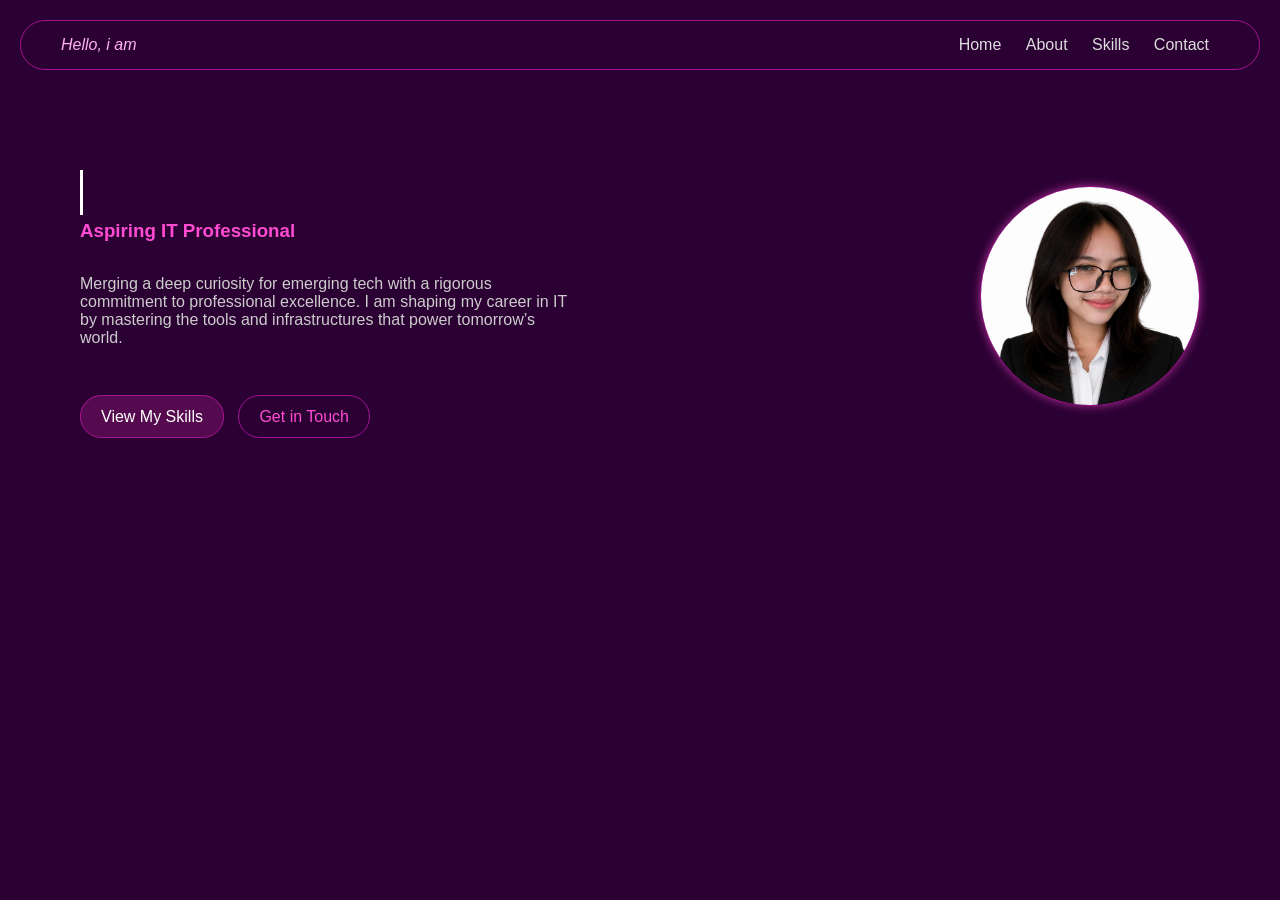
<file: index.html>
<!DOCTYPE html>
<html lang="en">
<head>
    <meta charset="UTF-8">
    <meta name="viewport" content="width=device-width, initial-scale=1.0">
    <title>Portfolio</title>
    <link rel="stylesheet" href="home.css">
</head>

<body>
   <header>
    <div class="logo">Hello, i am</div>
    <nav> 
        <a href="index.html">Home</a>
        <a href="about.html">About</a>
        <a href="skills.html">Skills</a>
        <a href="contact.html">Contact</a>
    </nav>
   </header>

   <section class="hero">
    <div>
        <h1>ANALY N. MAGDALE</h1>
        <H3>Aspiring IT Professional</H3>
            <br>
        <p>
           Merging a deep curiosity for emerging tech with a rigorous commitment to professional excellence. I am shaping my career in IT by mastering the tools and infrastructures that power tomorrow’s world.
        </p>
                <br></br>
        <div class="buttons">
            <a href="skills.html" class="primary">View My Skills</a>
            <a href="contact.html" class="outline">Get in Touch</a>
        </div>
    </div>

    <div class="profile">
        <img src="2x2.png">
    </div>
   </section>

   <script src="script.js"></script>

</body>
</body>
</html>
</file>
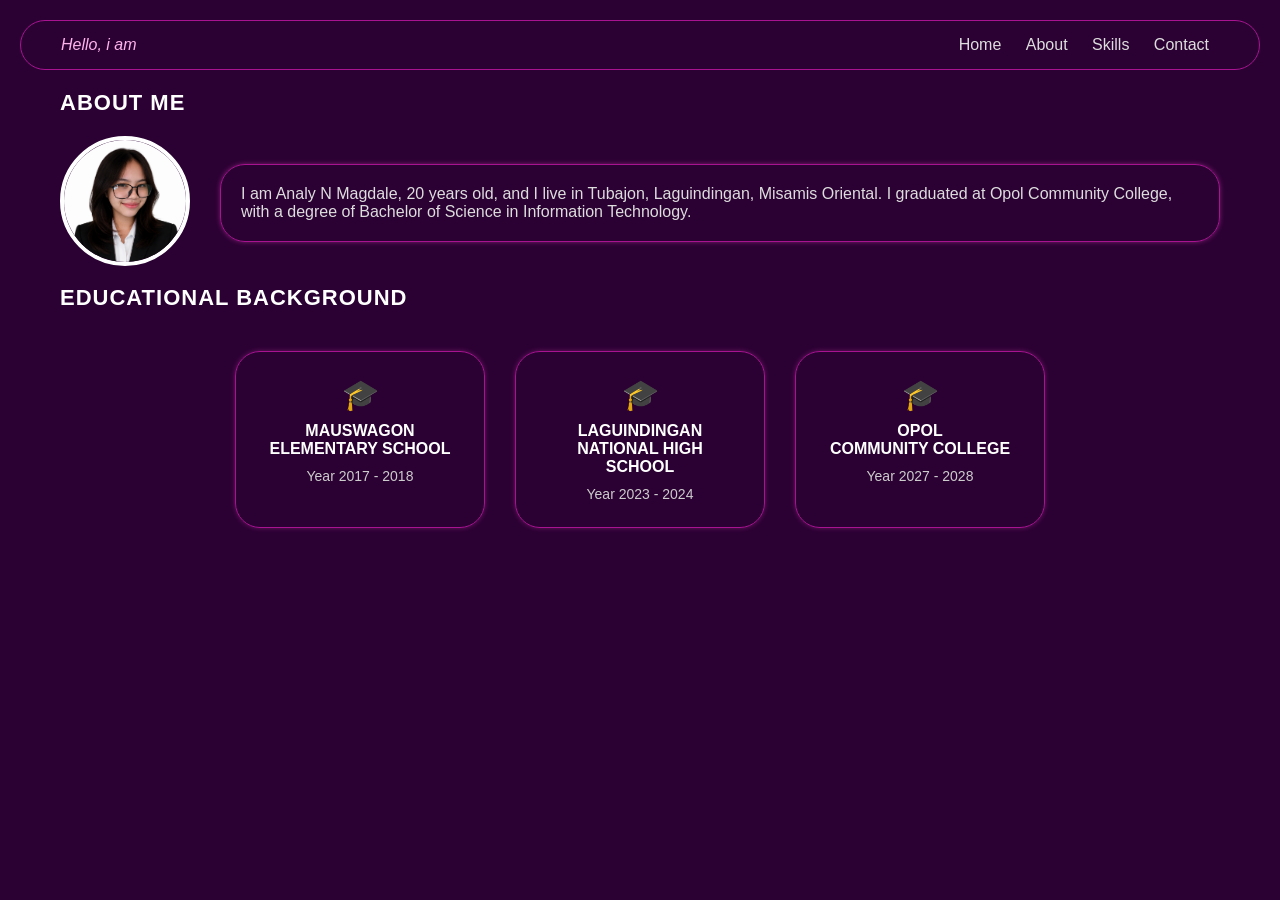
<file: about.html>
<!DOCTYPE html>
<html lang="en">
<head>
<meta charset="UTF-8">
<meta name="viewport" content="width=device-width, initial-scale=1.0">
<title>Portfolio</title>

<link rel="stylesheet" href="about.css">
</head>

<body>
<body>
   <header>
    <div class="logo">Hello, i am</div>
    <nav> 
        <a href="home.html">Home</a>
        <a href="about.html">About</a>
        <a href="skills.html">Skills</a>
        <a href="contact.html">Contact</a>
    </nav>
   </header>

<section id="about" class="about">
    <h2>ABOUT ME</h2>
    <div class="about-container">
        <div class="about-img">
            <img src="2x2.png" alt="profile">
        </div>
        <div class="about-box">
            <p>
                I am Analy N Magdale, 20 years old, and I live in Tubajon, Laguindingan, Misamis Oriental.
                I graduated at Opol Community College, with a degree of Bachelor of Science in Information Technology.
            </p>
        </div>
    </div>
</section>
<!-- EDUCATION -->
<section id="education" class="education">
    <h2>EDUCATIONAL BACKGROUND</h2>
    <div class="edu-container">
        <div class="card">
            <div class="icon">🎓</div>
            <h3>MAUSWAGON<br>ELEMENTARY SCHOOL</h3>
            <p>Year 2017 - 2018</p>
        </div>
        <div class="card">
            <div class="icon">🎓</div>
            <h3>LAGUINDINGAN<br>NATIONAL HIGH SCHOOL</h3>
            <p>Year 2023 - 2024</p>
        </div>
        <div class="card">
            <div class="icon">🎓</div>
            <h3>OPOL<br>COMMUNITY COLLEGE</h3>
            <p>Year 2027 - 2028</p>
        </div>
    </div>
</section>

<script src="script.js"></script>

</body>
</html>
</file>
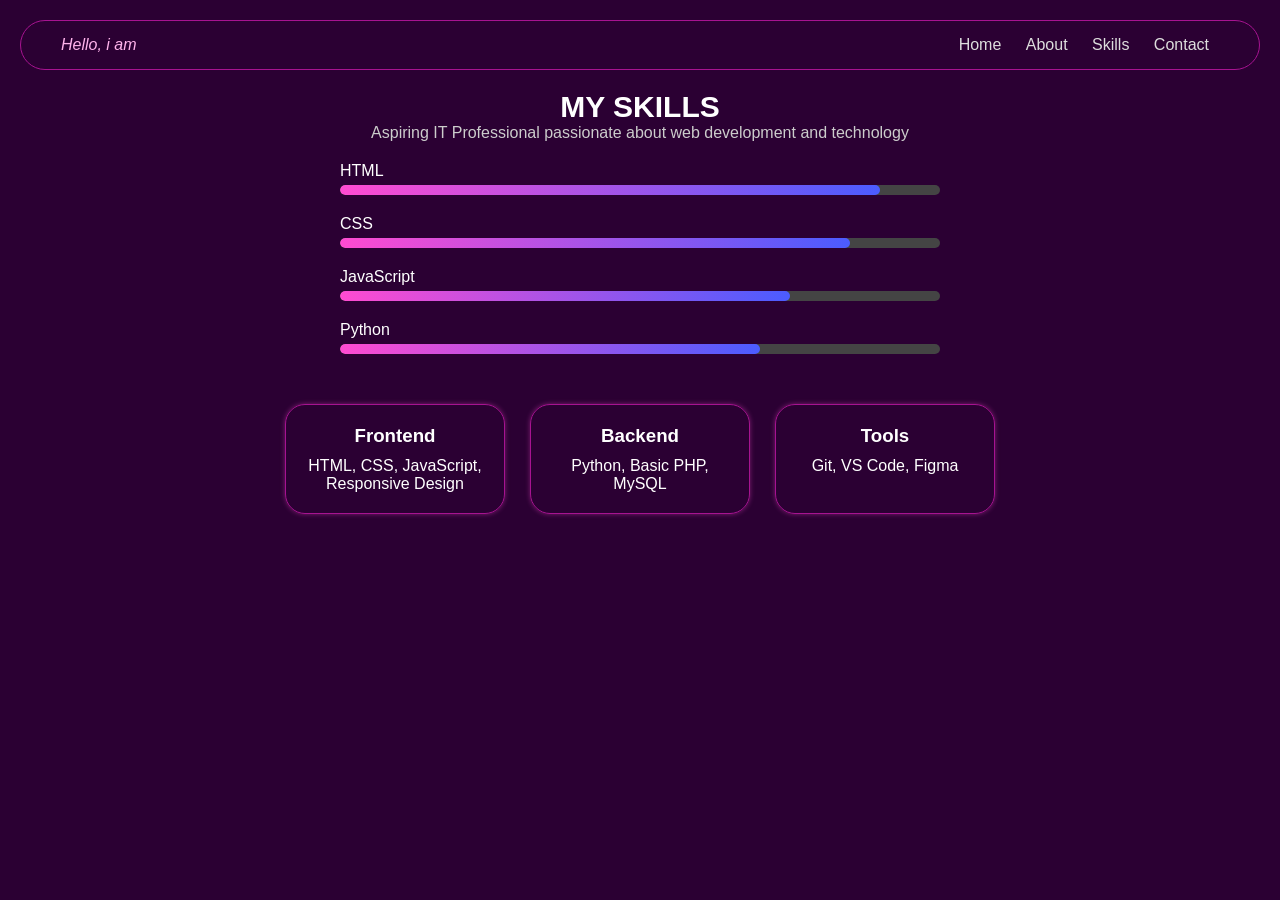
<file: skills.html>
<!DOCTYPE html>
<html lang="en">
<head>
<meta charset="UTF-8">
<meta name="viewport" content="width=device-width, initial-scale=1.0">
<title>Skills</title>
<link rel="stylesheet" href="skills.css">
</head>
<body>

<header>
    <div class="logo">Hello, i am</div>
    <nav> 
        <a href="index.html">Home</a>
        <a href="about.html">About</a>
        <a href="skills.html">Skills</a>
        <a href="contact.html">Contact</a>
    </nav>
   </header>
<section class="skills">
    <h2>MY SKILLS</h2>
    <p class="subtitle">Aspiring IT Professional passionate about web development and technology</p>
    <!-- SKILL BARS -->
    <div class="skill-bars">
        <div class="bar">
            <span>HTML</span>
            <div class="progress"><div style="width: 90%"></div></div>
        </div>

        <div class="bar">
            <span>CSS</span>
            <div class="progress"><div style="width: 85%"></div></div>
        </div>

        <div class="bar">
            <span>JavaScript</span>
            <div class="progress"><div style="width: 75%"></div></div>
        </div>

        <div class="bar">
            <span>Python</span>
            <div class="progress"><div style="width: 70%"></div></div>
        </div>

    </div>

    <!-- SKILL CARDS -->
    <div class="cards">

        <div class="card">
            <h3>Frontend</h3>
            <p>HTML, CSS, JavaScript, Responsive Design</p>
        </div>

        <div class="card">
            <h3>Backend</h3>
            <p>Python, Basic PHP, MySQL</p>
        </div>

        <div class="card">
            <h3>Tools</h3>
            <p>Git, VS Code, Figma</p>
        </div>

    </div>

</section>

</body>
</html>
</file>
<file: home.css>
/* RESET */
* {
    margin: 0;
    padding: 0;
    box-sizing: border-box;
    font-family: 'Segoe UI', sans-serif;
}

/* BODY */
body {
    background: #2b0033;
    color: #fff;
}

/* HEADER */
header {
    display: flex;
    justify-content: space-between;
    align-items: center;
    padding: 15px 40px;
    border: 1px solid #a71391;
    border-radius: 30px;
    margin: 20px;
}

.logo {
    font-style: italic;
    color: #ffb3ec;
}

nav a {
    color: #ddd;
    text-decoration: none;
    margin: 0 10px;
    transition: 0.3s;
}

nav a:hover {
    color: #ff4bd1;
}

/* HERO SECTION */
.hero {
    display: flex;
    justify-content: space-between;
    align-items: center;
    padding: 80px;
}

.hero h1 {
    font-size: 40px;
    font-weight: bold;
}

h1 {
    font-size: 40px;
  font-weight: bold;
  color: white;

  overflow: hidden;
  white-space: nowrap;
  border-right: 3px solid #fff;

  width: 0;
  animation: typingLoop 6s steps(12) infinite,
             blink 0.7s step-end infinite;
}

@keyframes typingLoop {
  0% { width: 0 }
  40% { width: 100% }
  60% { width: 100% }
  100% { width: 0 }
}

@keyframes blink {
  50% { border-color: transparent; }
}

.hero h3 {
    color: #ff4bd1;
    margin-top: 5px;
}

.hero p {
    margin-top: 15px;
    color: #ccc;
    max-width: 500px;
    justify-content: baseline;
}

/* BUTTONS */
.buttons {
    margin-top: 25px;
}

.buttons a {
    padding: 12px 20px;
    border-radius: 25px;
    margin-right: 10px;
    text-decoration: none;
    transition: 0.3s;
}

.primary {
    background: #55094f;
    border: 1px solid #a71391;
    color: #fff;
}

.primary:hover {
    background: #ff4bd1;
}

.outline {
    border: 1px solid #a71391;
    color: #ff4bd1;
}

.outline:hover {
    background: #ff4bd1;
    color: #fff;
}

/* PROFILE IMAGE */
.profile img {
    width: 220px;
    height: 220px;
    border-radius: 50%;
    border: 1px solid #a71391;
    box-shadow: 0 0 10px rgba(255, 75, 209, 0.6);
}

/* RESPONSIVE */
@media (max-width: 320px) {
    nav{
        flex-direction: column;
    }

    .hero {
        flex-direction: column;
        text-align: center;
    }

    .profile {
        margin-top: 30px;
    }
}
</file>
<file: about.css>
/* RESET */
* {
    margin: 0;
    padding: 0;
    box-sizing: border-box;
    font-family: 'Segoe UI', sans-serif;
}

/* BODY */
body {
    background: #2b0033;
    color: #fff;
}

/* HEADER */
header {
    display: flex;
    justify-content: space-between;
    align-items: center;
    padding: 15px 40px;
    border: 1px solid #a71391;
    border-radius: 30px;
    margin: 20px;
}

.logo {
    font-style: italic;
    color: #ffb3ec;
}

nav a {
    color: #ddd;
    text-decoration: none;
    margin: 0 10px;
    transition: 0.3s;
}

nav a:hover {
    color: #ff4bd1;
}

/* SECTION TITLES */
h2 {
    margin: 15px 60px 20px;
    font-size: 22px;
    letter-spacing: 1px;
}

/* ABOUT */
.about-container {
    display: flex;
    align-items: center;
    gap: 30px;
    padding: 0 60px;
}

.about-img img {
    width: 130px;
    height: 130px;
    border-radius: 50%;
    border: 4px solid #fff;
}

.about-box {
    flex: 1;
    border: 1px solid #a71391;
    border-radius: 25px;
    padding: 20px;
    color: #ddd;
    box-shadow: 0 0 5px rgba(255, 75, 209, 0.4);
}

/* EDUCATION */
.edu-container {
    display: flex;
    justify-content: center;
    gap: 30px;
    padding: 20px 60px 60px;
}

/* CARDS */
.card {
    width: 250px;
    padding: 25px;
    text-align: center;
    border-radius: 25px;
    border: 1px solid #a71391;
    background: transparent;
    box-shadow: 0 0 5px rgba(255, 75, 209, 0.3);
}

.card:hover {
    transform: translateY(-10px);
    box-shadow: 0 0 5px rgba(255, 75, 209, 0.8);
}

.card h3 {
    margin: 10px 0;
    font-size: 16px;
}

.card p {
    color: #ccc;
    font-size: 14px;
}

.icon {
    font-size: 30px;
}

/* RESPONSIVE */
@media (max-width: 1000px) {
    .about-container {
        flex-direction: column;
        text-align: center;
    }

    .edu-container {
        flex-direction: column;
        align-items: center;
    }
}
</file>
<file: skills.css>
/* RESET */
* {
    margin: 0;
    padding: 0;
    box-sizing: border-box;
    font-family: 'Segoe UI', sans-serif;
}

/* BODY */
body {
    background: #2b0033;
    color: #fff;
}

/* HEADER */
header {
    display: flex;
    justify-content: space-between;
    align-items: center;
    padding: 15px 40px;
    border: 1px solid #a71391;
    border-radius: 30px;
    margin: 20px;
}

.logo {
    font-style: italic;
    color: #ffb3ec;
}

nav a {
    color: #ddd;
    text-decoration: none;
    margin: 0 10px;
    transition: 0.3s;
}

nav a:hover {
    color: #ff4bd1;
}


/* SECTION */
.skills {
    text-align: center;
    margin: 15px;
}

.skills h2 {
    font-size: 30px;
}

.subtitle {
    color: #ccc;
    margin-bottom: 15px;
}

/* SKILL BARS */
.skill-bars {
    max-width: 600px;
    margin: auto;
}

.bar {
    margin: 20px 0;
    text-align: left;
}

.bar span {
    display: block;
    margin-bottom: 5px;
}

.progress {
    background: #444;
    border-radius: 20px;
    overflow: hidden;
}

.progress div {
    height: 10px;
    background: linear-gradient(90deg, #ff4bd1, #4b5cff);
    border-radius: 20px;
}

/* CARDS */
.cards {
    display: flex;
    justify-content: center;
    gap: 25px;
    margin-top: 50px;
}

.card {
    width: 220px;
    padding: 20px;
    border-radius: 20px;
    border: 1px solid #a71391;
    background: transparent;
    box-shadow: 0 0 5px rgba(255, 75, 209, 0.4);
    transition: 0.3s;
}

.card:hover {
    transform: translateY(-10px);
    box-shadow: 0 0 10px rgba(255, 75, 209, 0.8);
}

.card h3 {
    margin-bottom: 10px;
}

/* RESPONSIVE */
@media (max-width: 800px) {
    .cards {
        flex-direction: column;
        align-items: center;
    }
}
</file>
